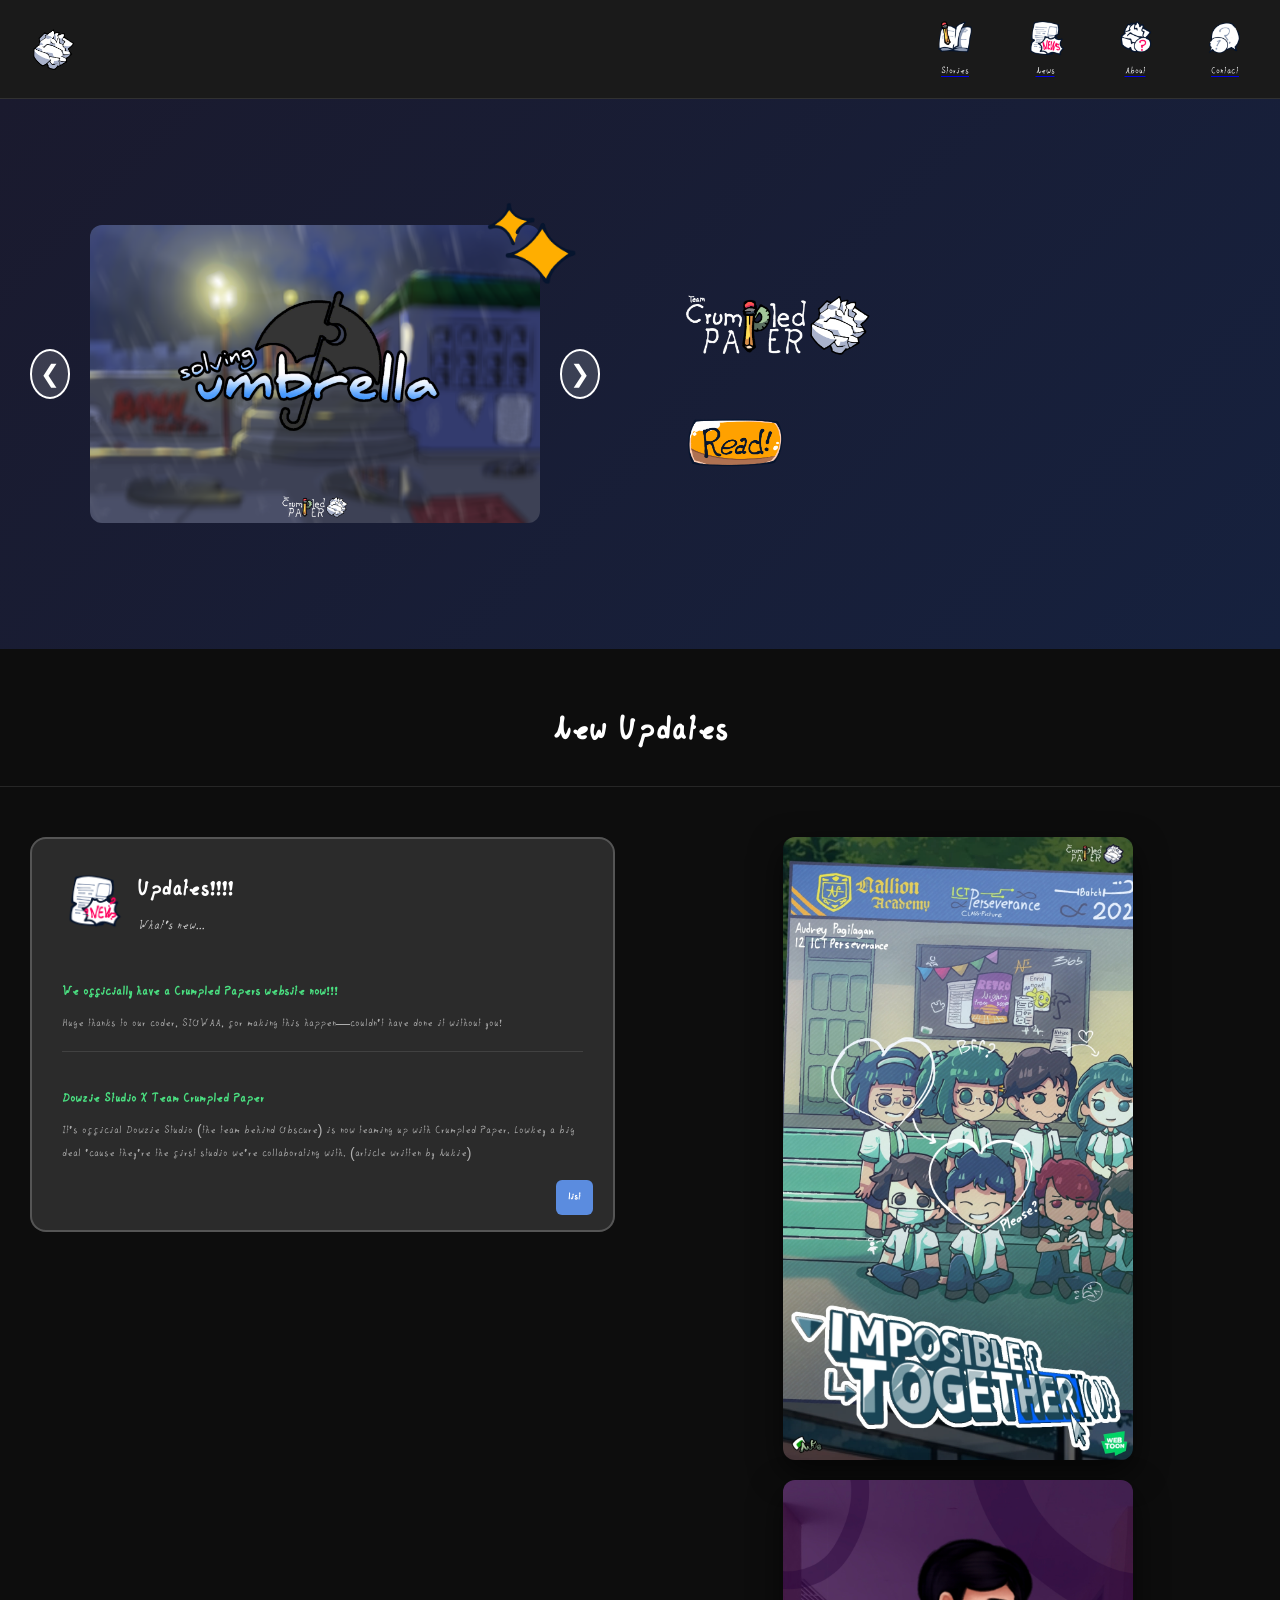
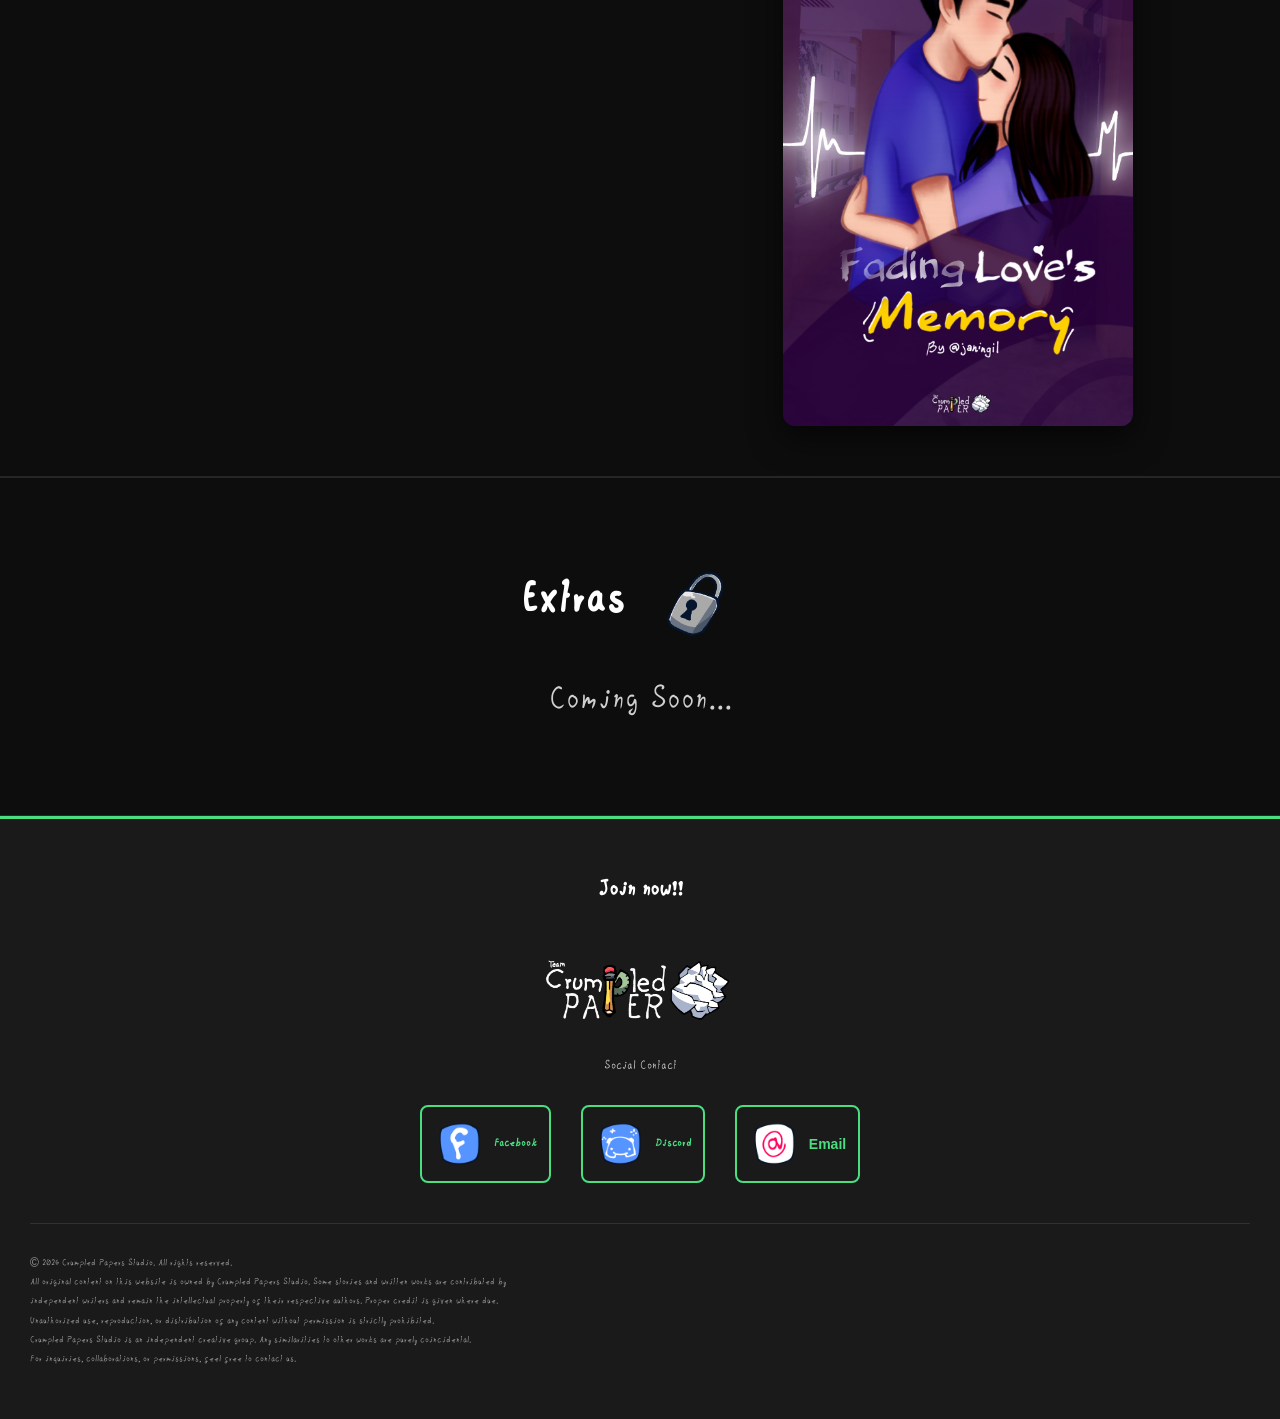
<file: index.html>
<!DOCTYPE html>
<html lang="en">

<head>
    <meta charset="UTF-8">
    <meta name="viewport" content="width=device-width, initial-scale=1.0">
    <title>Team Crumpled Paper</title>
    <link rel="stylesheet" href="style.css">
</head>

<body>
    <!-- Header Navigation -->
    <header class="header">
        <div class="header-container">
           <a href="index.html" class="logo">
                <img src="resources/Cp_Logo.png" alt="Team Crumpled Paper Logo">
            </a> 
            <nav class="navbar">
                <a href="stories.html" class="nav-link">
                    <span class="nav-icon-wrapper">
                        <img src="resources/Icons/Stories.png" alt="Stories">
                        <span class="nav-text">Stories</span>
                    </span>
                </a>
                <a href="news.html" class="nav-link">
                    <span class="nav-icon-wrapper">
                        <img src="resources/Icons/News.png" alt="News">
                        <span class="nav-text">News</span>
                    </span>
                </a>
                <a href="about.html" class="nav-link">
                    <span class="nav-icon-wrapper">
                        <img src="resources/Icons/About us.png" alt="About">
                        <span class="nav-text">About</span>
                    </span>
                </a>
                <a href="contacts.html" class="nav-link">
                    <span class="nav-icon-wrapper">
                        <img src="resources/Icons/Contacts.png" alt="Contact">
                        <span class="nav-text">Contact</span>
                    </span>
                </a>
            </nav>
        </div>
    </header>

    <!-- Hero Section -->
    <section class="hero">
        <div class="hero-content">
            <div class="carousel-section">
                <button class="carousel-btn prev" onclick="changeSlide(-1)">❮</button>
                <div class="carousel-slide">
                    <img src="resources/Icons/Featured.png" alt="Sparkles" class="sparkles">
                    <img src="resources/Featured Stories/Solving Umbrella_Feature.png" alt="Solving Umbrella"
                        class="feature-image" id="carouselImage">
                </div>
                <button class="carousel-btn next" onclick="changeSlide(1)">❯</button>
            </div>
            <div class="hero-right">
                <div class="brand-section">
                    <div class="brand-text">
                        <img src="resources/logo white ver.png" alt="Team Crumpled Paper Logo"
                            style="max-width: 200px; height: auto;">
                    </div>
                </div>
                <a href="stories.html" class="read-btn">
                    <img src="resources/Icons/Read.png" alt="Read" width="110" height="60">
                </a>
            </div>
        </div>
    </section>

    <!-- New Updates Section Title -->
    <section class="new-updates-title">
        <h2>New Updates</h2>
    </section>

    <!-- Updates Section -->
    <section class="updates-section">
        <div class="updates-container">
            <div class="updates-wrapper">
                <!-- Left: Updates Box -->
                <div class="updates-box">
                    <div class="updates-header">
                        <div class="updates-left">
                            <img src="resources/Icons/New.png" alt="List Icon" class="list-icon">
                            <div class="updates-text">
                                <h3 class="updates-title">Updates!!!!</h3>
                                <p class="whatsnew-text">What's new...</p>
                            </div>
                        </div>
                    </div>
                    <div class="news-items">
                        <div class="news-item">
                            <p class="news-item-title">We officially have a Crumpled Papers website now!!!</p>
                            <p class="news-item-text">Huge thanks to our coder, SIOWAA, for making this happen—couldn't
                                have done it without you!</p>
                        </div>
                        <div class="news-item">
                            <p class="news-item-title">Dowzie Studio X Team Crumpled Paper
                            </p>
                            <p class="news-item-text">It's official Dowzie Studio (the team behind Obscure)
                                is now teaming up with Crumpled Paper. Lowkey a big deal 'cause they're the first studio
                                we're collaborating with. (article written by Nukie)</p>
                        </div>
                    </div>
                    <div class="list-label">list</div>
                </div>

                <!-- Right: Book Covers -->
                <div class="covers-section">
                    <div class="book-card">
                        <img src="resources/BookCovers/Impossible together (Webtoon).jpg" alt="Impossibly Together"
                            class="book-cover">
                    </div>
                    <div class="book-card">
                        <img src="resources/BookCovers/Fading Love_s Memory (Wattpad).jpg" alt="Fading Love's Memory"
                            class="book-cover">
                    </div>
                </div>
            </div>
        </div>
    </section>

    <!-- Extras Section -->
    <section class="extras-section">
        <h2 class="extras-title">Extras <img src="resources/Icons/Locked.png" alt="Lock" class="lock-icon"></h2>
        <p class="coming-soon">Coming Soon...</p>
    </section>

    <!-- Footer Section -->
    <footer class="footer">
        <div class="footer-content">
            <h3 class="join-text">Join now!!</h3>
            <img src="resources/logo white ver.png" alt="Team Crumpled Paper Logo"
                style="max-width: 200px; height: auto;">
            <p class="social-label">Social Contact</p>
            <div class="social-buttons">

                <a href="https://www.facebook.com/share/1DS1YvcPr2/" target="_blank" class="social-btn">
                    <img src="resources/Icons/Facebook.png" alt="Facebook" class="social-icon">
                    Facebook
                </a>
                <a href="https://discord.gg/uNQPYZeVzZ" target="_blank" class="social-btn">
                    <img src="resources/Icons/Discord.png" alt="Discord" class="social-icon">
                    Discord
                </a>
                <button class="social-btn" onclick="showEmailPopup()">
                    <img src="resources/Icons/Email.png" alt="Email" class="social-icon">
                    Email
                </button>
            </div>
            <div class="footer-copyright">
                <p>© 2026 Crumpled Papers Studio. All rights reserved.<br>
                    All original content on this website is owned by Crumpled Papers Studio. Some stories and written
                    works are contributed by independent writers and remain the intellectual property of their
                    respective authors. Proper credit is given where due.<br>
                    Unauthorized use, reproduction, or distribution of any content without permission is strictly
                    prohibited.<br>
                    Crumpled Papers Studio is an independent creative group. Any similarities to other works are purely
                    coincidental.<br>
                    For inquiries, collaborations, or permissions, feel free to contact us.</p>
            </div>
        </div>
    </footer>

    <!-- Email Popup Modal -->
    <div id="emailModal" class="email-modal">
        <div class="email-modal-content">
            <span class="email-modal-close" onclick="closeEmailPopup()">&times;</span>
            <h2>Contact Us</h2>
            <p class="email-display">Crumpledpapers63@gmail.com</p>
            <button class="copy-email-btn" onclick="copyEmail()">Copy Email</button>
        </div>
    </div>

    <script src="script.js"></script>
</body>

</html>
</file>
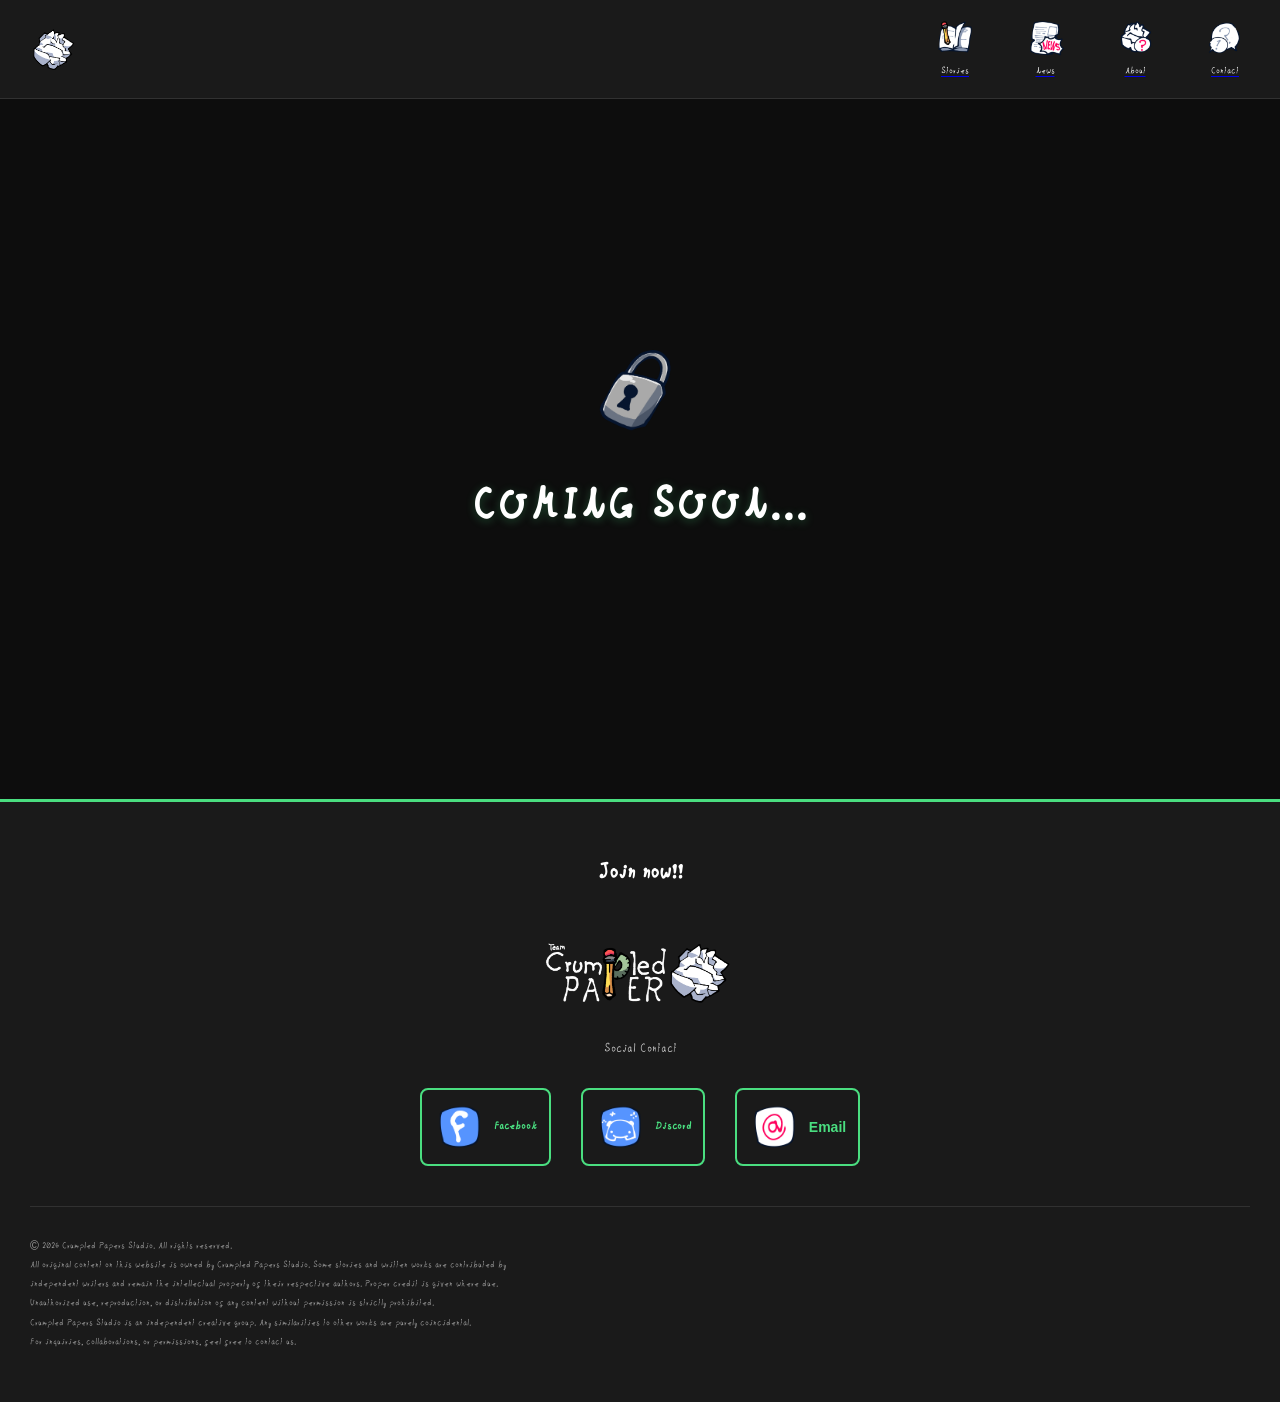
<file: about.html>
<!DOCTYPE html>
<html lang="en">

<head>
    <meta charset="UTF-8">
    <meta name="viewport" content="width=device-width, initial-scale=1.0">
    <title>About - Team Crumpled Paper</title>
    <link rel="stylesheet" href="style.css">
</head>

<body>
    <!-- Header Navigation -->
    <header class="header">
        <div class="header-container">
            <a href="index.html" class="logo">
                <img src="resources/Cp_Logo.png" alt="Team Crumpled Paper Logo">
            </a>
            <nav class="navbar">
                <a href="stories.html" class="nav-link">
                    <span class="nav-icon-wrapper">
                        <img src="resources/Icons/Stories.png" alt="Stories">
                        <span class="nav-text">Stories</span>
                    </span>
                </a>
                <a href="news.html" class="nav-link">
                    <span class="nav-icon-wrapper">
                        <img src="resources/Icons/News.png" alt="News">
                        <span class="nav-text">News</span>
                    </span>
                </a>
                <a href="about.html" class="nav-link">
                    <span class="nav-icon-wrapper">
                        <img src="resources/Icons/About us.png" alt="About">
                        <span class="nav-text">About</span>
                    </span>
                </a>
                <a href="contacts.html" class="nav-link">
                    <span class="nav-icon-wrapper">
                        <img src="resources/Icons/Contacts.png" alt="Contact">
                        <span class="nav-text">Contact</span>
                    </span>
                </a>
            </nav>
        </div>
    </header>

    <!-- About Section -->
    <section class="about-section">
        <div class="about-container">
            <div class="coming-soon-content">
                <img src="resources/Icons/Locked.png" alt="Locked" class="lock-icon-large">
                <h2 class="coming-soon-text">Coming Soon...</h2>
            </div>
        </div>
    </section>

    <!-- Footer Section -->
    <footer class="footer">
        <div class="footer-content">
            <h3 class="join-text">Join now!!</h3>
            <img src="resources/logo white ver.png" alt="Team Crumpled Paper Logo"
                style="max-width: 200px; height: auto;">
            <p class="social-label">Social Contact</p>
            <div class="social-buttons">

                <a href="https://www.facebook.com/share/1DS1YvcPr2/" target="_blank" class="social-btn">
                    <img src="resources/Icons/Facebook.png" alt="Facebook" class="social-icon">
                    Facebook
                </a>
                <a href="https://discord.gg/uNQPYZeVzZ" target="_blank" class="social-btn">
                    <img src="resources/Icons/Discord.png" alt="Discord" class="social-icon">
                    Discord
                </a>
                <button class="social-btn" onclick="showEmailPopup()">
                    <img src="resources/Icons/Email.png" alt="Email" class="social-icon">
                    Email
                </button>
            </div>
            <div class="footer-copyright">
                <p>© 2026 Crumpled Papers Studio. All rights reserved.<br>
                    All original content on this website is owned by Crumpled Papers Studio. Some stories and written
                    works are contributed by independent writers and remain the intellectual property of their
                    respective authors. Proper credit is given where due.<br>
                    Unauthorized use, reproduction, or distribution of any content without permission is strictly
                    prohibited.<br>
                    Crumpled Papers Studio is an independent creative group. Any similarities to other works are purely
                    coincidental.<br>
                    For inquiries, collaborations, or permissions, feel free to contact us.</p>
            </div>
        </div>
    </footer>

    <!-- Email Popup Modal -->
    <div id="emailModal" class="email-modal">
        <div class="email-modal-content">
            <span class="email-modal-close" onclick="closeEmailPopup()">&times;</span>
            <h2>Contact Us</h2>
            <p class="email-display">Crumpledpapers63@gmail.com</p>
            <button class="copy-email-btn" onclick="copyEmail()">Copy Email</button>
        </div>
    </div>

    <script src="script.js"></script>
</body>

</html>
</file>
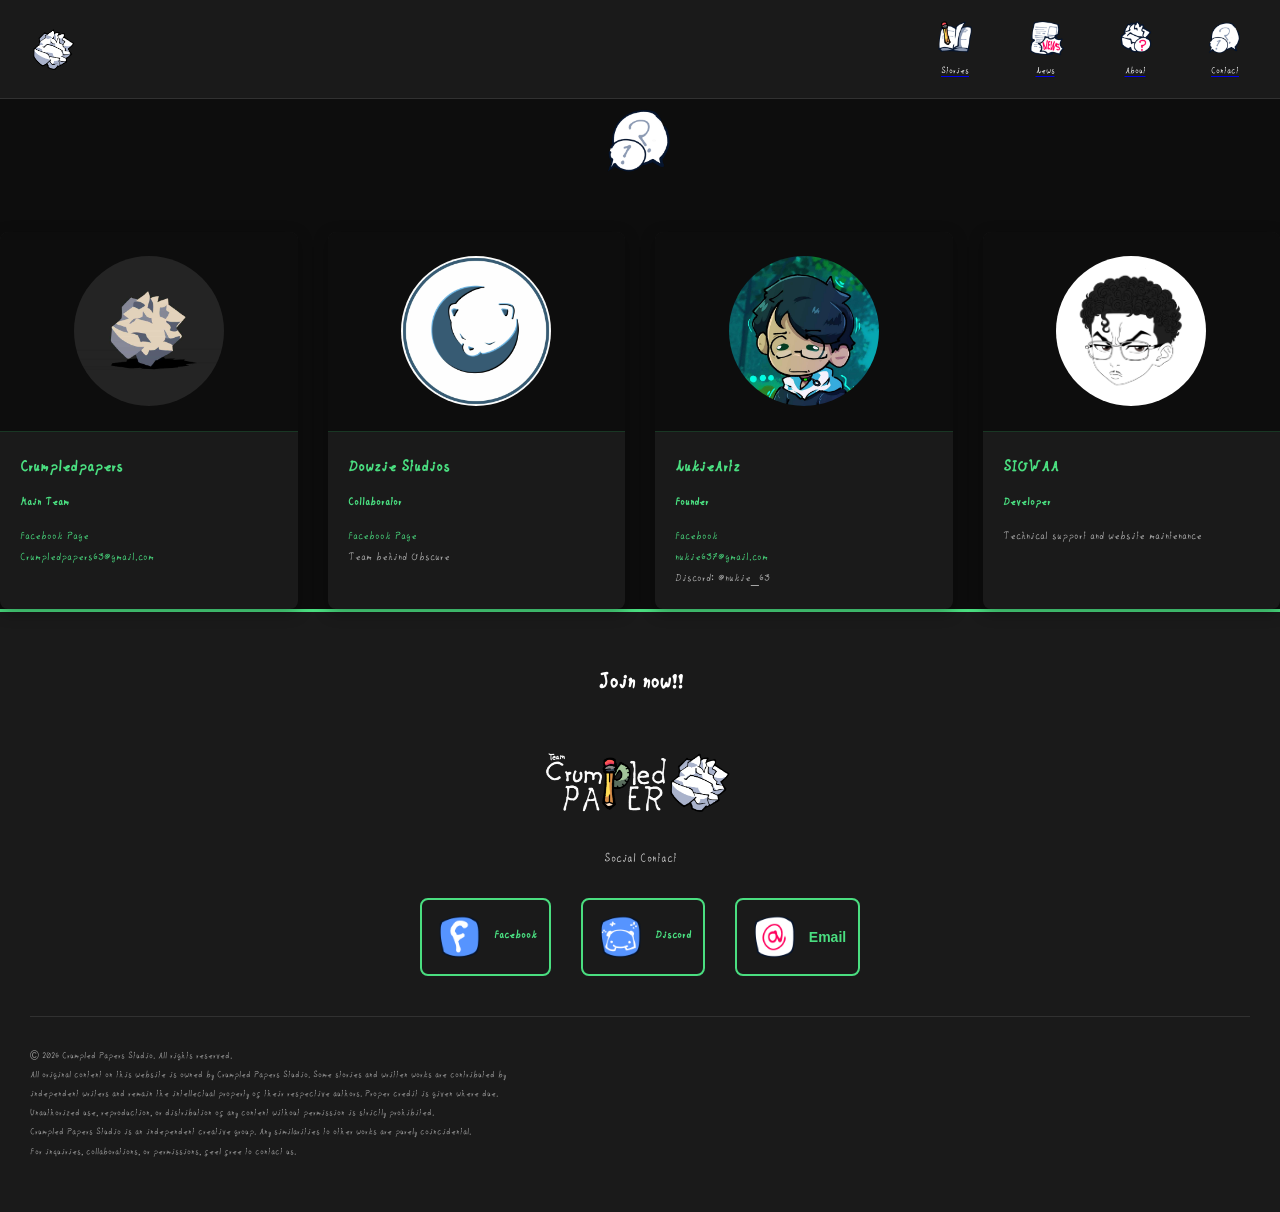
<file: contacts.html>
<!DOCTYPE html>
<html lang="en">

<head>
    <meta charset="UTF-8">
    <meta name="viewport" content="width=device-width, initial-scale=1.0">
    <title>Contact - Team Crumpled Paper</title>
    <link rel="stylesheet" href="style.css">
</head>

<body>
    <!-- Header Navigation -->
    <header class="header">
        <div class="header-container">
            <a href="index.html" class="logo">
                <img src="resources/Cp_Logo.png" alt="Team Crumpled Paper Logo">
            </a>
            <nav class="navbar">
                <a href="stories.html" class="nav-link">
                    <span class="nav-icon-wrapper">
                        <img src="resources/Icons/Stories.png" alt="Stories">
                        <span class="nav-text">Stories</span>
                    </span>
                </a>
                <a href="news.html" class="nav-link">
                    <span class="nav-icon-wrapper">
                        <img src="resources/Icons/News.png" alt="News">
                        <span class="nav-text">News</span>
                    </span>
                </a>
                <a href="about.html" class="nav-link">
                    <span class="nav-icon-wrapper">
                        <img src="resources/Icons/About us.png" alt="About">
                        <span class="nav-text">About</span>
                    </span>
                </a>
                <a href="contacts.html" class="nav-link">
                    <span class="nav-icon-wrapper">
                        <img src="resources/Icons/Contacts.png" alt="Contact">
                        <span class="nav-text">Contact</span>
                    </span>
                </a>
            </nav>
        </div>
    </header>

    <!-- Contact Section -->
    <section class="contact-section">
        <div class="contact-container">
            <h2 class="contact-title" style="text-align: center;">
                <img src="resources/Icons/Contacts.png" alt="Contact" style="max-height: 80px;">
            </h2>

            <div class="contact-content">
                <div class="members-grid">
                    <!-- Member Card 1: Crumpledpapers -->
                    <div class="member-card">
                        <div class="member-image">
                            <img src="resources/NILAMUKOSNAPAPER.jpg" alt="Crumpledpapers"
                                style="width: 150px; height: 150px; border-radius: 50%; object-fit: cover;">
                        </div>
                        <div class="member-content">
                            <h3 class="member-name">Crumpledpapers</h3>
                            <p class="member-role">Main Team</p>
                            <p class="member-bio">
                                <a href="https://www.facebook.com/share/1DS1YvcPr2/" target="_blank"
                                    style="color: #4ade80; text-decoration: none;">Facebook Page</a><br>
                                <a href="mailto:Crumpledpapers63@gmail.com"
                                    style="color: #4ade80; text-decoration: none;">Crumpledpapers63@gmail.com</a>
                            </p>
                        </div>
                    </div>

                    <!-- Member Card 2: Dowzie Studios -->
                    <div class="member-card">
                        <div class="member-image">
                            <img src="resources/DOWZIE.jpg" alt="Dowzie Studios"
                                style="width: 150px; height: 150px; border-radius: 50%; object-fit: cover;">
                        </div>
                        <div class="member-content">
                            <h3 class="member-name">Dowzie Studios</h3>
                            <p class="member-role">Collaborator</p>
                            <p class="member-bio">
                                <a href="https://www.facebook.com/share/1CiHgk9Q85/" target="_blank"
                                    style="color: #4ade80; text-decoration: none;">Facebook Page</a><br>
                                Team behind Obscure
                            </p>
                        </div>
                    </div>

                    <!-- Member Card 3: NukieArtz -->
                    <div class="member-card">
                        <div class="member-image">
                            <img src="resources/NUKIE.jpg" alt="NukieArtz"
                                style="width: 150px; height: 150px; border-radius: 50%; object-fit: cover;">
                        </div>
                        <div class="member-content">
                            <h3 class="member-name">NukieArtz</h3>
                            <p class="member-role">Founder</p>
                            <p class="member-bio">
                                <a href="https://www.facebook.com/share/17Zescachv/" target="_blank"
                                    style="color: #4ade80; text-decoration: none;">Facebook</a><br>
                                <a href="mailto:nukie637@gmail.com"
                                    style="color: #4ade80; text-decoration: none;">nukie637@gmail.com</a><br>
                                Discord: @nukie_63
                            </p>
                        </div>
                    </div>

                    <!-- Member Card 4: SIOWAA -->
                    <div class="member-card">
                        <div class="member-image">
                            <img src="resources/SIOWAA.jpg" alt="Website Support"
                                style="width: 150px; height: 150px; border-radius: 50%; object-fit: cover;">
                        </div>
                        <div class="member-content">
                            <h3 class="member-name">SIOWAA</h3>
                            <p class="member-role">Developer</p>
                            <p class="member-bio">
                                Technical support and website maintenance<br>

                            </p>
                        </div>
                    </div>
                </div>
            </div>
        </div>
    </section>

    <!-- Footer Section -->
    <footer class="footer">
        <div class="footer-content">
            <h3 class="join-text">Join now!!</h3>
            <img src="resources/logo white ver.png" alt="Team Crumpled Paper Logo"
                style="max-width: 200px; height: auto;">
            <p class="social-label">Social Contact</p>
            <div class="social-buttons">

                <a href="https://www.facebook.com/share/1DS1YvcPr2/" target="_blank" class="social-btn">
                    <img src="resources/Icons/Facebook.png" alt="Facebook" class="social-icon">
                    Facebook
                </a>
                <a href="https://discord.gg/uNQPYZeVzZ" target="_blank" class="social-btn">
                    <img src="resources/Icons/Discord.png" alt="Discord" class="social-icon">
                    Discord
                </a>
                <button class="social-btn" onclick="showEmailPopup()">
                    <img src="resources/Icons/Email.png" alt="Email" class="social-icon">
                    Email
                </button>
            </div>
            <div class="footer-copyright">
                <p>© 2026 Crumpled Papers Studio. All rights reserved.<br>
                    All original content on this website is owned by Crumpled Papers Studio. Some stories and written
                    works are contributed by independent writers and remain the intellectual property of their
                    respective authors. Proper credit is given where due.<br>
                    Unauthorized use, reproduction, or distribution of any content without permission is strictly
                    prohibited.<br>
                    Crumpled Papers Studio is an independent creative group. Any similarities to other works are purely
                    coincidental.<br>
                    For inquiries, collaborations, or permissions, feel free to contact us.</p>
            </div>
        </div>
    </footer>

    <!-- Email Popup Modal -->
    <div id="emailModal" class="email-modal">
        <div class="email-modal-content">
            <span class="email-modal-close" onclick="closeEmailPopup()">&times;</span>
            <h2>Contact Us</h2>
            <p class="email-display">Crumpledpapers63@gmail.com</p>
            <button class="copy-email-btn" onclick="copyEmail()">Copy Email</button>
        </div>
    </div>

    <script src="script.js"></script>
</body>

</html>
</file>
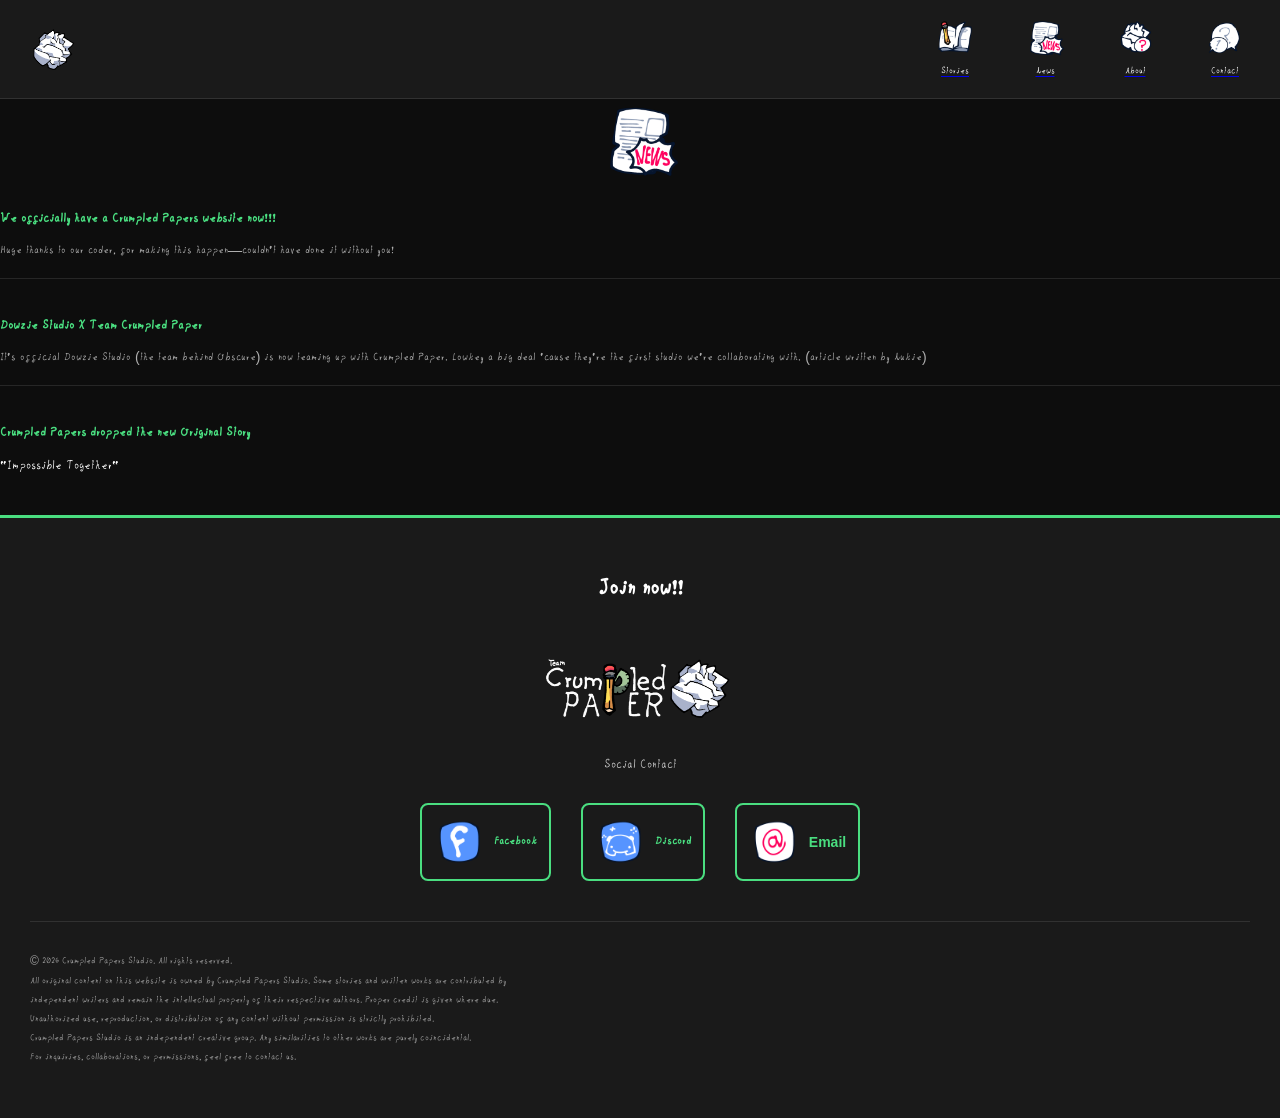
<file: news.html>
<!DOCTYPE html>
<html lang="en">

<head>
    <meta charset="UTF-8">
    <meta name="viewport" content="width=device-width, initial-scale=1.0">
    <title>News - Team Crumpled Paper</title>
    <link rel="stylesheet" href="style.css">
</head>

<body>
    <!-- Header Navigation -->
    <header class="header">
        <div class="header-container">
            <a href="index.html" class="logo">
                <img src="resources/Cp_Logo.png" alt="Team Crumpled Paper Logo">
            </a>
            <nav class="navbar">
                <a href="stories.html" class="nav-link">
                    <span class="nav-icon-wrapper">
                        <img src="resources/Icons/Stories.png" alt="Stories">
                        <span class="nav-text">Stories</span>
                    </span>
                </a>
                <a href="news.html" class="nav-link">
                    <span class="nav-icon-wrapper">
                        <img src="resources/Icons/News.png" alt="News">
                        <span class="nav-text">News</span>
                    </span>
                </a>
                <a href="about.html" class="nav-link">
                    <span class="nav-icon-wrapper">
                        <img src="resources/Icons/About us.png" alt="About">
                        <span class="nav-text">About</span>
                    </span>
                </a>
                <a href="contacts.html" class="nav-link">
                    <span class="nav-icon-wrapper">
                        <img src="resources/Icons/Contacts.png" alt="Contact">
                        <span class="nav-text">Contact</span>
                    </span>
                </a>
            </nav>
        </div>
    </header>

    <!-- News Section -->
    <section class="news-section">
        <div class="news-container">
            <h2 class="news-title" style="text-align: center;">
                <img src="resources/Icons/News.png" alt="News" style="max-height: 80px;">
            </h2>

            <div class="news-items">
                <!-- News Item 1 -->
                <div class="news-item">
                    <h3 class="news-item-title">We officially have a Crumpled Papers website now!!!</h3>
                    <p class="news-item-text">Huge thanks to our coder, for making this happen—couldn't have done it
                        without you!</p>
                </div>

                <!-- News Item 2 -->
                <div class="news-item">
                    <h3 class="news-item-title">Dowzie Studio X Team Crumpled Paper</h3>
                    <p class="news-item-text">It's official Dowzie Studio (the team behind Obscure) is now
                        teaming up with Crumpled Paper. Lowkey a big deal 'cause they're the first studio we're
                        collaborating with. (article written by Nukie)</p>
                </div>

                <!-- News Item 3 -->
                <div class="news-item">
                    <h3 class="news-item-title">Crumpled Papers dropped the new Original Story
                    </h3>"Impossible Together"
                    <p class="news-item-text"></p>
                </div>
            </div>
        </div>
    </section>

    <!-- Footer Section -->
    <footer class="footer">
        <div class="footer-content">
            <h3 class="join-text">Join now!!</h3>
            <img src="resources/logo white ver.png" alt="Team Crumpled Paper Logo"
                style="max-width: 200px; height: auto;">
            <p class="social-label">Social Contact</p>
            <div class="social-buttons">

                <a href="https://www.facebook.com/share/1DS1YvcPr2/" target="_blank" class="social-btn">
                    <img src="resources/Icons/Facebook.png" alt="Facebook" class="social-icon">
                    Facebook
                </a>
                <a href="https://discord.gg/uNQPYZeVzZ" target="_blank" class="social-btn">
                    <img src="resources/Icons/Discord.png" alt="Discord" class="social-icon">
                    Discord
                </a>
                <button class="social-btn" onclick="showEmailPopup()">
                    <img src="resources/Icons/Email.png" alt="Email" class="social-icon">
                    Email
                </button>
            </div>
            <div class="footer-copyright">
                <p>© 2026 Crumpled Papers Studio. All rights reserved.<br>
                    All original content on this website is owned by Crumpled Papers Studio. Some stories and written
                    works are contributed by independent writers and remain the intellectual property of their
                    respective authors. Proper credit is given where due.<br>
                    Unauthorized use, reproduction, or distribution of any content without permission is strictly
                    prohibited.<br>
                    Crumpled Papers Studio is an independent creative group. Any similarities to other works are purely
                    coincidental.<br>
                    For inquiries, collaborations, or permissions, feel free to contact us.</p>
            </div>
        </div>
    </footer>

    <!-- Email Popup Modal -->
    <div id="emailModal" class="email-modal">
        <div class="email-modal-content">
            <span class="email-modal-close" onclick="closeEmailPopup()">&times;</span>
            <h2>Contact Us</h2>
            <p class="email-display">Crumpledpapers63@gmail.com</p>
            <button class="copy-email-btn" onclick="copyEmail()">Copy Email</button>
        </div>
    </div>

    <script src="script.js"></script>
</body>

</html>
</file>
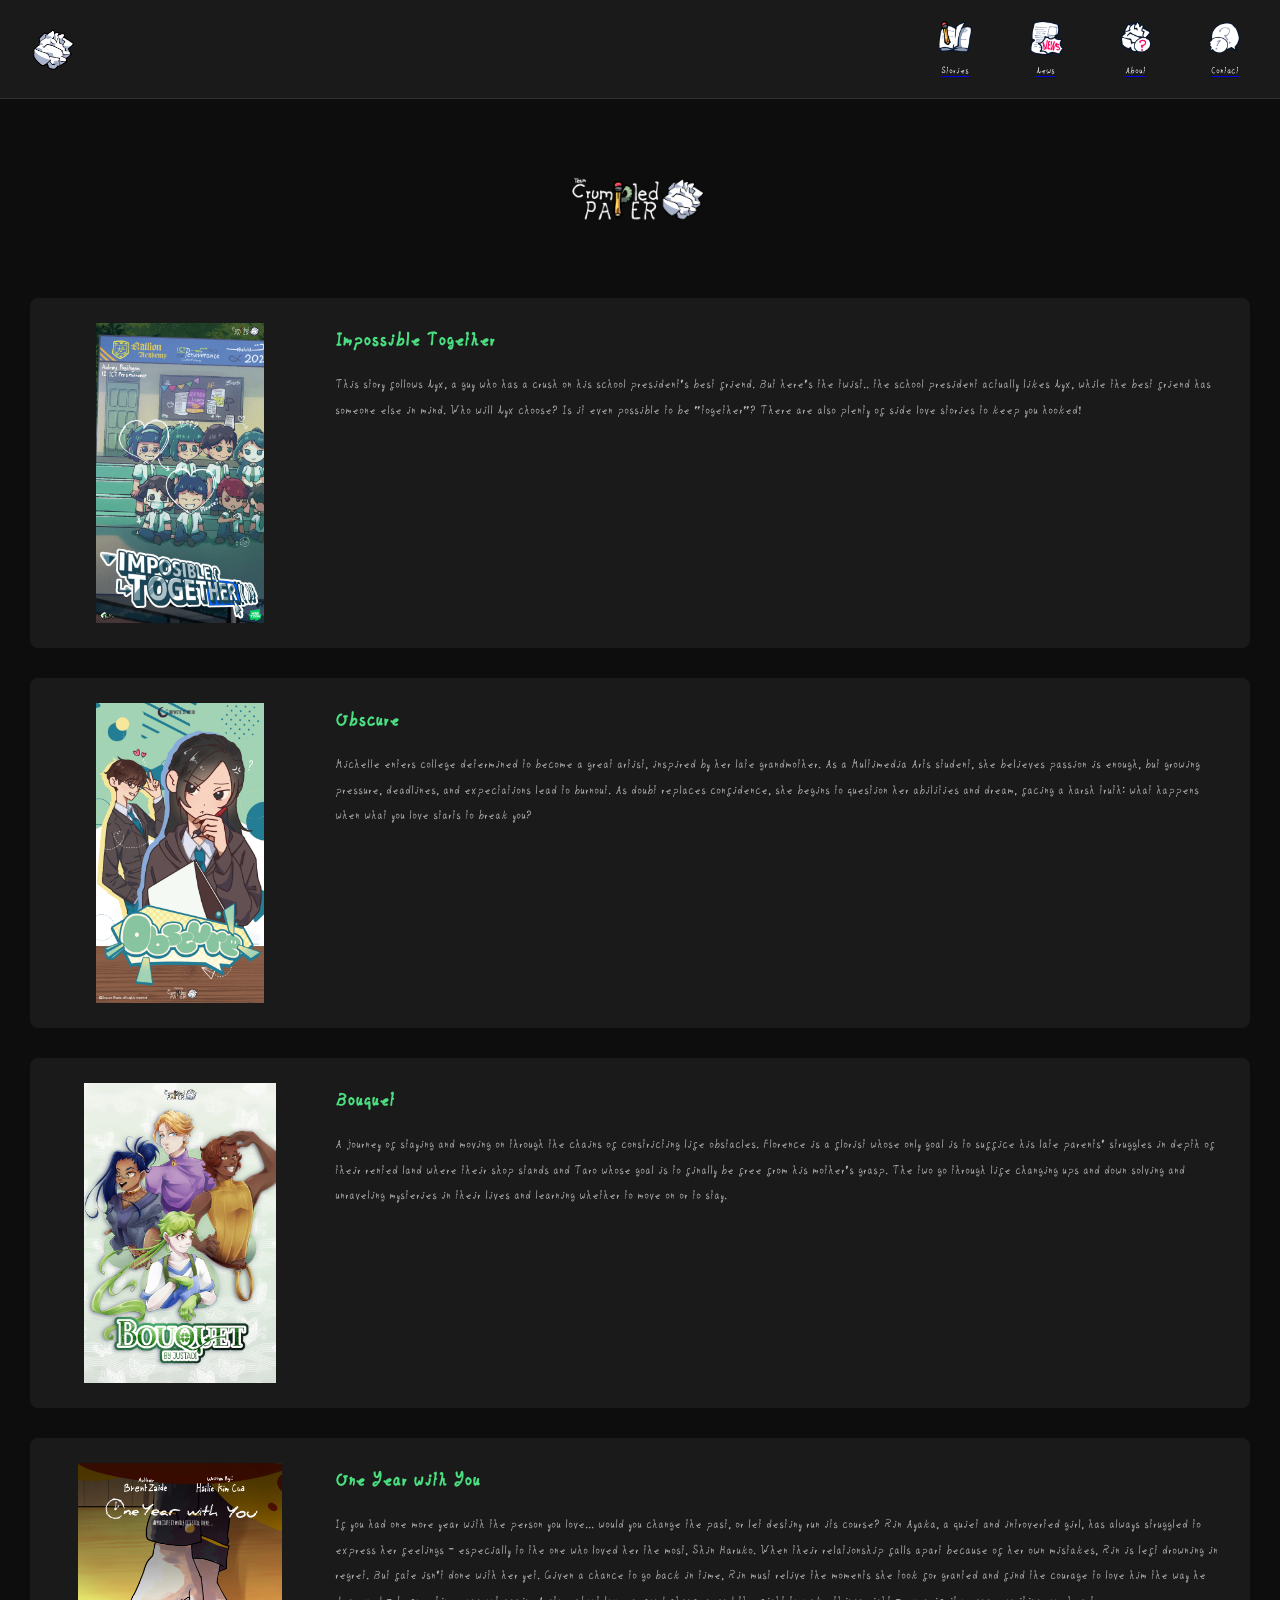
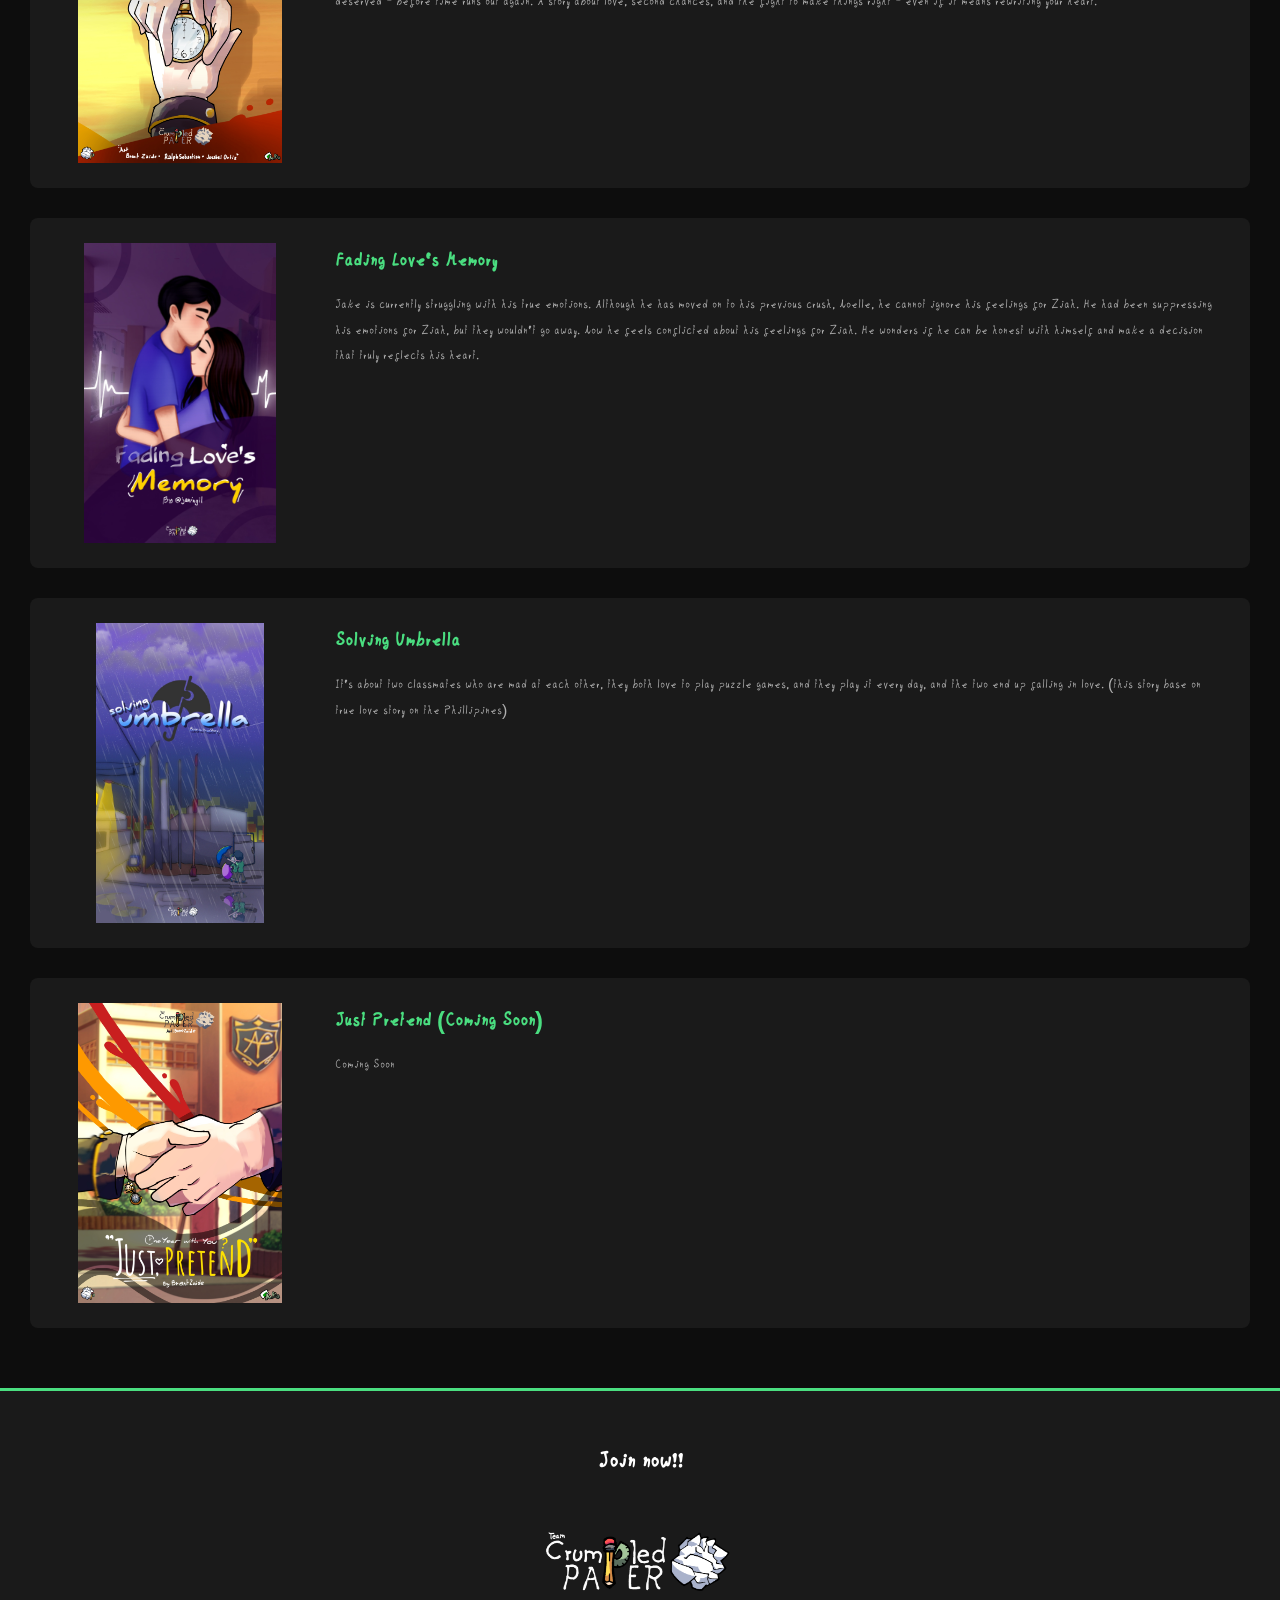
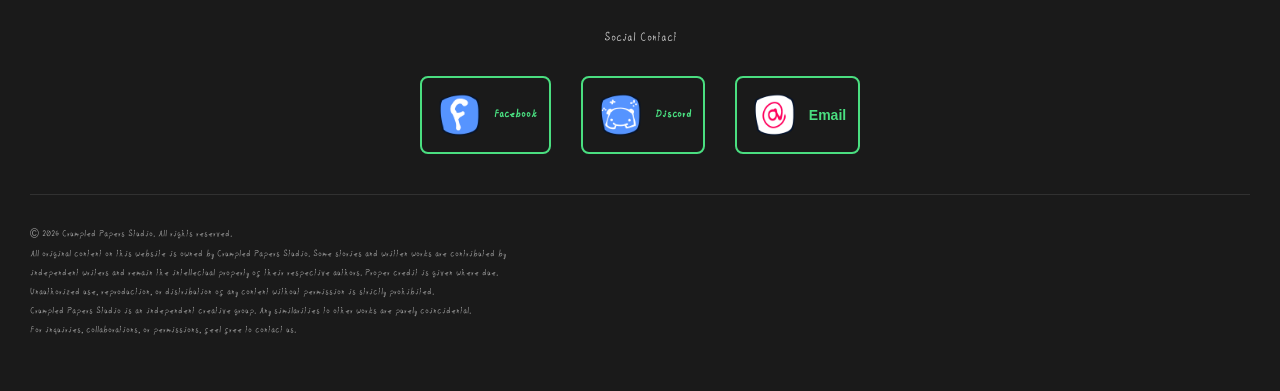
<file: stories.html>
<!DOCTYPE html>
<html lang="en">

<head>
    <meta charset="UTF-8">
    <meta name="viewport" content="width=device-width, initial-scale=1.0">
    <title>Stories - Team Crumpled Paper</title>
    <link rel="stylesheet" href="style.css">
</head>

<body>
    <!-- Header Navigation -->
    <header class="header">
        <div class="header-container">
            <a href="index.html" class="logo">
                <img src="resources/Cp_Logo.png" alt="Team Crumpled Paper Logo">
            </a>
            <nav class="navbar">
                <a href="stories.html" class="nav-link">
                    <span class="nav-icon-wrapper">
                        <img src="resources/Icons/Stories.png" alt="Stories">
                        <span class="nav-text">Stories</span>
                    </span>
                </a>
                <a href="news.html" class="nav-link">
                    <span class="nav-icon-wrapper">
                        <img src="resources/Icons/News.png" alt="News">
                        <span class="nav-text">News</span>
                    </span>
                </a>
                <a href="about.html" class="nav-link">
                    <span class="nav-icon-wrapper">
                        <img src="resources/Icons/About us.png" alt="About">
                        <span class="nav-text">About</span>
                    </span>
                </a>
                <a href="contacts.html" class="nav-link">
                    <span class="nav-icon-wrapper">
                        <img src="resources/Icons/Contacts.png" alt="Contact">
                        <span class="nav-text">Contact</span>
                    </span>
                </a>
            </nav>
        </div>
    </header>

    <!-- Stories Section -->
    <section class="stories-section">
        <div class="stories-container">
            <h2 class="stories-title" style="text-align: center;">
                <img src="resources/logo white ver.png" alt="Crumpled Paper Logo" style="max-height: 80px;">
            </h2>

            <div class="stories-grid">
                <!-- Story Card 1: Impossible Together -->
                <div class="story-card">
                    <div class="story-image">
                        <a href="https://www.webtoons.com/en/canvas/impossible-together-/list?title_no=1131070"
                            target="_blank">
                            <img src="resources/BookCovers/Impossible together (Webtoon).jpg" alt="Impossible Together">
                        </a>
                    </div>
                    <div class="story-content">
                        <h3 class="story-title"><a
                                href="https://www.webtoons.com/en/canvas/impossible-together-/list?title_no=1131070"
                                target="_blank">Impossible Together</a></h3>
                        <p class="story-description">This story follows Nyx, a guy who has a crush on his school
                            president's best friend. But here's the twist.. the school president actually likes Nyx,
                            while the best friend has someone else in mind. Who will Nyx choose? Is it even possible to
                            be "together"? There are also plenty of side love stories to keep you hooked!</p>
                    </div>
                </div>

                <!-- Story Card 2: Obscure -->
                <div class="story-card">
                    <div class="story-image">
                        <a href="https://m.webtoons.com/en/canvas/obscure/list?title_no=1134843" target="_blank">
                            <img src="resources/BookCovers/Obscure (Webtoon).jpg" alt="Obscure">
                        </a>
                    </div>
                    <div class="story-content">
                        <h3 class="story-title"><a href="https://m.webtoons.com/en/canvas/obscure/list?title_no=1134843"
                                target="_blank">Obscure</a></h3>
                        <p class="story-description">Michelle enters college determined to become a great artist,
                            inspired by her late grandmother. As a Multimedia Arts student, she believes passion is
                            enough, but growing pressure, deadlines, and expectations lead to burnout. As doubt replaces
                            confidence, she begins to question her abilities and dream, facing a harsh truth: what
                            happens when what you love starts to break you?</p>
                    </div>
                </div>

                <!-- Story Card 3: Bouquet -->
                <div class="story-card">
                    <div class="story-image">
                        <a href="https://www.wattpad.com/story/408632160?utm_source=android&utm_medium=link&utm_content=share_writing&wp_page=create&wp_uname=JustAoiSuzuki"
                            target="_blank">
                            <img src="resources/BookCovers/Bouquet (Wattpad).jpg" alt="Bouquet">
                        </a>
                    </div>
                    <div class="story-content">
                        <h3 class="story-title"><a
                                href="https://www.wattpad.com/story/408632160?utm_source=android&utm_medium=link&utm_content=share_writing&wp_page=create&wp_uname=JustAoiSuzuki"
                                target="_blank">Bouquet</a></h3>
                        <p class="story-description">A journey of staying and moving on through the chains of
                            constricting life obstacles. Florence is a florist whose only goal is to suffice his late
                            parents' struggles in depth of their rented land where their shop stands and Taro whose goal
                            is to finally be free from his mother's grasp. The two go through life changing ups and down
                            solving and unraveling mysteries in their lives and learning whether to move on or to stay.
                        </p>
                    </div>
                </div>

                <!-- Story Card 4: One Year with You -->
                <div class="story-card">
                    <div class="story-image">
                        <a href="https://www.wattpad.com/story/391495573-one-year-with-you" target="_blank">
                            <img src="resources/BookCovers/One year with you (Wattpad).jpg" alt="One Year with You">
                        </a>
                    </div>
                    <div class="story-content">
                        <h3 class="story-title"><a href="https://www.wattpad.com/story/391495573-one-year-with-you"
                                target="_blank">One Year with You</a></h3>
                        <p class="story-description">If you had one more year with the person you love... would you
                            change the past, or let destiny run its course? Rin Ayaka, a quiet and introverted girl, has
                            always struggled to express her feelings - especially to the one who loved her the most,
                            Shin Haruko. When their relationship falls apart because of her own mistakes, Rin is left
                            drowning in regret. But fate isn't done with her yet. Given a chance to go back in time, Rin
                            must relive the moments she took for granted and find the courage to love him the way he
                            deserved - before time runs out again. A story about love, second chances, and the fight to
                            make things right - even if it means rewriting your heart.</p>
                    </div>
                </div>

                <!-- Story Card 5: Fading Love's Memory -->
                <div class="story-card">
                    <div class="story-image">
                        <a href="https://www.wattpad.com/story/399257944-fading-love%27s-memory" target="_blank">
                            <img src="resources/BookCovers/Fading Love_s Memory (Wattpad).jpg"
                                alt="Fading Love's Memory">
                        </a>
                    </div>
                    <div class="story-content">
                        <h3 class="story-title"><a href="https://www.wattpad.com/story/399257944-fading-love%27s-memory"
                                target="_blank">Fading Love's Memory</a></h3>
                        <p class="story-description">Jake is currently struggling with his true emotions. Although he
                            has moved on to his previous crush, Noelle, he cannot ignore his feelings for Ziah. He had
                            been suppressing his emotions for Ziah, but they wouldn't go away. Now he feels conflicted
                            about his feelings for Ziah. He wonders if he can be honest with himself and make a decision
                            that truly reflects his heart.</p>
                    </div>
                </div>

                <!-- Story Card 6: Solving Umbrella -->
                <div class="story-card">
                    <div class="story-image">
                        <a href="https://www.webtoons.com/en/canvas/solving-umbrella-/list?title_no=890913"
                            target="_blank">
                            <img src="resources/BookCovers/Solving Umbrella (Webtoon).jpg" alt="Solving Umbrella">
                        </a>
                    </div>
                    <div class="story-content">
                        <h3 class="story-title"><a
                                href="https://www.webtoons.com/en/canvas/solving-umbrella-/list?title_no=890913"
                                target="_blank">Solving Umbrella</a></h3>
                        <p class="story-description">It's about two classmates who are mad at each other, they both love
                            to play puzzle games, and they play it every day, and the two end up falling in love. (this
                            story base on true love story on the Phillipines)</p>
                    </div>
                </div>

                <!-- Story Card 7: Just Pretend (Coming Soon) -->
                <div class="story-card">
                    <div class="story-image">
                        <img src="resources/BookCovers/OYWY Just Pretend (Coming Soon).jpg" alt="Just Pretend">
                    </div>
                    <div class="story-content">
                        <h3 class="story-title">Just Pretend (Coming Soon)</h3>
                        <p class="story-description">Coming Soon</p>
                    </div>
                </div>
            </div>
        </div>
    </section>

    <!-- Footer Section -->
    <footer class="footer">
        <div class="footer-content">
            <h3 class="join-text">Join now!!</h3>
            <img src="resources/logo white ver.png" alt="Team Crumpled Paper Logo"
                style="max-width: 200px; height: auto;">
            <p class="social-label">Social Contact</p>
            <div class="social-buttons">

                <a href="https://www.facebook.com/share/1DS1YvcPr2/" target="_blank" class="social-btn">
                    <img src="resources/Icons/Facebook.png" alt="Facebook" class="social-icon">
                    Facebook
                </a>
                <a href="https://discord.gg/uNQPYZeVzZ" target="_blank" class="social-btn">
                    <img src="resources/Icons/Discord.png" alt="Discord" class="social-icon">
                    Discord
                </a>
                <button class="social-btn" onclick="showEmailPopup()">
                    <img src="resources/Icons/Email.png" alt="Email" class="social-icon">
                    Email
                </button>
            </div>
            <div class="footer-copyright">
                <p>© 2026 Crumpled Papers Studio. All rights reserved.<br>
                    All original content on this website is owned by Crumpled Papers Studio. Some stories and written
                    works are contributed by independent writers and remain the intellectual property of their
                    respective authors. Proper credit is given where due.<br>
                    Unauthorized use, reproduction, or distribution of any content without permission is strictly
                    prohibited.<br>
                    Crumpled Papers Studio is an independent creative group. Any similarities to other works are purely
                    coincidental.<br>
                    For inquiries, collaborations, or permissions, feel free to contact us.</p>
            </div>
        </div>
    </footer>

    <!-- Email Popup Modal -->
    <div id="emailModal" class="email-modal">
        <div class="email-modal-content">
            <span class="email-modal-close" onclick="closeEmailPopup()">&times;</span>
            <h2>Contact Us</h2>
            <p class="email-display">Crumpledpapers63@gmail.com</p>
            <button class="copy-email-btn" onclick="copyEmail()">Copy Email</button>
        </div>
    </div>

    <script src="script.js"></script>
</body>

</html>
</file>
<file: style.css>
/* ==================== Font Face ==================== */
@font-face {
    font-family: 'Nukliedepedia';
    src: url('resources/Utilities Res/Nukliedepedia-Regular.otf') format('opentype'),
        url('resources/Utilities Res/Nukliedepedia-Regular.ttf.otf') format('opentype');
    font-weight: normal;
    font-style: normal;
}

/* ==================== Global Styles ==================== */
* {
    margin: 0;
    padding: 0;
    box-sizing: border-box;
}

body {
    font-family: 'Nukliedepedia', 'Segoe UI', Tahoma, Geneva, Verdana, sans-serif;
    background-color: #0d0d0d;
    color: #ffffff;
    line-height: 1.6;
}

/* ==================== Header ==================== */
.header {
    background-color: #1a1a1a;
    border-bottom: 1px solid rgba(255, 255, 255, 0.1);
    padding: 12px 0;
    position: sticky;
    top: 0;
    z-index: 100;
}

.header-container {
    max-width: 1400px;
    margin: 0 auto;
    padding: 0 30px;
    display: flex;
    justify-content: flex-start;
    align-items: center;
}

.logo {
    display: flex;
    align-items: center;
    margin-right: auto;
}

.logo img {
    height: 50px;
    width: auto;
}

.navbar {
    display: flex;
    gap: 40px;
}

.nav-link {
    background: none;
    border: none;
    cursor: pointer;
    transition: transform 0.3s ease, opacity 0.3s ease;
    display: flex;
    flex-direction: column;
    align-items: center;
    justify-content: center;
    padding: 5px;
}

.nav-icon-wrapper {
    display: flex;
    flex-direction: column;
    align-items: center;
    gap: 5px;
}

.nav-link img {
    height: 40px;
    width: auto;
}

.nav-text {
    font-size: 12px;
    color: #ffffff;
    text-align: center;
    font-family: 'Nukliedepedia', 'Segoe UI', Tahoma, Geneva, Verdana, sans-serif;
    transition: color 0.3s ease;
}

.nav-link:hover {
    transform: scale(1.1);
    opacity: 0.8;
}

.nav-link:hover .nav-text {
    color: #4ade80;
}

/* ==================== Hero Section ==================== */
.hero {
    background: linear-gradient(135deg, #1a1a2e 0%, #16213e 100%);
    padding: 60px 30px;
    min-height: 550px;
    display: flex;
    align-items: center;
}

.hero-content {
    max-width: 1400px;
    margin: 0 auto;
    width: 100%;
    display: grid;
    grid-template-columns: 1fr 1fr;
    gap: 80px;
    align-items: center;
}

/* Carousel Section */
.carousel-section {
    position: relative;
    display: flex;
    align-items: center;
    justify-content: center;
    gap: 20px;
}

.carousel-slide {
    position: relative;
    width: 100%;
    max-width: 520px;
}

.sparkles {
    position: absolute;
    top: -30px;
    right: -40px;
    width: 100px;
    height: auto;
    z-index: 10;
    animation: sparkle 2s ease-in-out infinite;
}

@keyframes sparkle {

    0%,
    100% {
        transform: scale(1) rotate(0deg);
    }

    50% {
        transform: scale(1.1) rotate(15deg);
    }
}

.feature-image {
    width: 100%;
    height: auto;
    border-radius: 12px;
    display: block;
}

.slide-text {
    position: absolute;
    bottom: 25px;
    left: 25px;
    font-family: 'Nukliedepedia', 'Arial Black', sans-serif;
    font-size: 36px;
    font-weight: bold;
    color: #ffffff;
    text-transform: lowercase;
    text-shadow: 2px 2px 8px rgba(0, 0, 0, 0.8);
    line-height: 1.1;
}

.slide-text span {
    color: #4ade80;
}

.carousel-btn {
    background: rgba(255, 255, 255, 0.15);
    border: 2px solid #ffffff;
    color: #ffffff;
    width: 50px;
    height: 50px;
    border-radius: 50%;
    font-size: 24px;
    cursor: pointer;
    transition: all 0.3s ease;
    display: flex;
    align-items: center;
    justify-content: center;
}

.carousel-btn:hover {
    background: #4ade80;
    border-color: #4ade80;
    color: #0d0d0d;
}

/* Hero Right */
.hero-right {
    display: flex;
    flex-direction: column;
    gap: 30px;
    align-items: flex-start;
}

.brand-section {
    display: flex;
    align-items: flex-start;
    gap: 20px;
}

.brand-text {
    display: flex;
    flex-direction: column;
}

.team-label {
    font-size: 14px;
    color: #e0e0e0;
    text-align: left;
}

.brand-title {
    font-family: 'Nukliedepedia', 'Arial Black', sans-serif;
    font-size: 52px;
    font-weight: 900;
    line-height: 1;
    color: #ffffff;
    text-transform: capitalize;
}

.btn-read {
    background: linear-gradient(180deg, #FFA500 0%, #FF9500 100%);
    border: 4px solid #001a4d;
    color: #001a4d;
    padding: 20px 50px;
    font-size: 28px;
    font-weight: 900;
    border-radius: 24px;
    cursor: pointer;
    transition: all 0.3s ease;
    text-transform: uppercase;
    font-family: 'Nukliedepedia', 'Arial Black', sans-serif;
    box-shadow: 0 8px 0 rgba(0, 0, 0, 0.2), inset -2px -2px 4px rgba(0, 0, 0, 0.1);
    position: relative;
    overflow: hidden;
}

.btn-read::before {
    content: '';
    position: absolute;
    bottom: 0;
    left: 0;
    right: 0;
    height: 40%;
    background: rgba(139, 90, 43, 0.3);
    border-radius: 0 0 20px 20px;
    z-index: 0;
    pointer-events: none;
}

.btn-read:hover {
    background: linear-gradient(180deg, #FFB520 0%, #FFA500 100%);
    transform: translateY(-3px);
    box-shadow: 0 12px 0 rgba(0, 0, 0, 0.2), inset -2px -2px 4px rgba(0, 0, 0, 0.1);
}

.btn-read:active {
    transform: translateY(2px);
    box-shadow: 0 4px 0 rgba(0, 0, 0, 0.2), inset -2px -2px 4px rgba(0, 0, 0, 0.1);
}

/* ==================== New Updates Title ==================== */
.new-updates-title {
    text-align: center;
    padding: 50px 30px 20px;
    max-width: 1400px;
    margin: 0 auto;
}

.new-updates-title h2 {
    font-family: 'Nukliedepedia', 'Arial Black', sans-serif;
    font-size: 42px;
    font-weight: bold;
    color: #ffffff;
}

/* ==================== Updates Section ==================== */
.updates-section {
    padding: 50px 30px;
    max-width: 1400px;
    margin: 0 auto;
    border-top: 1px solid rgba(255, 255, 255, 0.1);
    border-bottom: 1px solid rgba(255, 255, 255, 0.1);
}

.updates-container {
    display: flex;
    gap: 0;
    align-items: center;
    justify-content: center;
}

.updates-wrapper {
    display: grid;
    grid-template-columns: 1fr 1fr;
    gap: 50px;
    align-items: flex-start;
    flex: 1;
}

/* Updates Box */
.updates-box {
    background: rgba(100, 100, 100, 0.35);
    border: 2px solid rgba(255, 255, 255, 0.2);
    border-radius: 16px;
    padding: 30px;
    min-height: 350px;
    position: relative;
}

.updates-header {
    display: flex;
    justify-content: flex-start;
    align-items: flex-start;
    margin-bottom: 25px;
}

.updates-left {
    display: flex;
    gap: 15px;
    align-items: flex-start;
}

.list-icon {
    width: 60px;
    height: 60px;

}

.updates-text {
    display: flex;
    flex-direction: column;
}

.updates-title {
    font-family: 'Nukliedepedia', 'Arial Black', sans-serif;
    font-size: 28px;
    font-weight: bold;
    color: #ffffff;
    margin: 0;
}

.whatsnew-text {
    font-size: 16px;
    color: #d0d0d0;
    margin: 0;
    font-style: italic;
}

.new-badge {
    position: absolute;
    top: -35px;
    right: 590px;
    width: 100px;
    height: auto;
    z-index: 10;
}

.news-items {
    display: flex;
    flex-direction: column;
    gap: 20px;
    margin-bottom: 20px;
}

.news-item {
    padding: 15px 0;
    border-bottom: 1px solid rgba(255, 255, 255, 0.1);
}

.news-item:last-child {
    border-bottom: none;
}

.news-item-title {
    font-size: 16px;
    font-weight: bold;
    color: #4ade80;
    margin-bottom: 8px;
    font-family: 'Nukliedepedia', 'Arial Black', sans-serif;
}

.news-item-text {
    font-size: 14px;
    color: #b0b0b0;
    line-height: 1.6;
    margin: 0;
}

@keyframes pulse {

    0%,
    100% {
        opacity: 0.4;
    }

    50% {
        opacity: 0.8;
    }
}

.list-label {
    position: absolute;
    bottom: 15px;
    right: 20px;
    background: #5b8cdf;
    color: #ffffff;
    padding: 8px 12px;
    border-radius: 6px;
    font-weight: bold;
    font-size: 12px;
    font-family: 'Nukliedepedia', 'Arial Black', sans-serif;
}

/* Scroll Arrows */
.scroll-arrows {
    display: flex;
    flex-direction: column;
    justify-content: space-between;
    align-items: center;
    height: 350px;
    color: #ffffff;
    font-size: 28px;
    flex-shrink: 0;
}

.left-arrows,
.right-arrows {
    opacity: 0.6;
}

.arrow {
    cursor: pointer;
    transition: color 0.3s ease, opacity 0.3s ease;
    user-select: none;
}

.arrow:hover {
    color: #4ade80;
    opacity: 1;
}

/* Covers Section */
.covers-section {
    display: flex;
    flex-direction: column;
    gap: 20px;
    align-items: center;
}

.book-card {
    width: 100%;
    max-width: 350px;
    perspective: 1000px;
}

.book-cover {
    width: 100%;
    height: auto;
    border-radius: 12px;
    box-shadow: 0 12px 32px rgba(0, 0, 0, 0.6);
    transition: transform 0.3s ease, box-shadow 0.3s ease;
    display: block;
}

.book-cover:hover {
    transform: translateY(-8px);
}

/* ==================== Extras Section ==================== */
.extras-section {
    padding: 80px 30px;
    text-align: center;
    background-color: #0d0d0d;
    border-top: 1px solid rgba(255, 255, 255, 0.1);
    border-bottom: 1px solid rgba(255, 255, 255, 0.1);
}

.extras-title {
    font-family: 'Nukliedepedia', 'Arial Black', sans-serif;
    font-size: 56px;
    font-weight: bold;
    color: #ffffff;
    margin-bottom: 20px;
    display: flex;
    align-items: center;
    justify-content: center;
    gap: 15px;
}

.lock-icon {
    width: 120px;
    height: auto;
}

.coming-soon {
    font-family: 'Nukliedepedia', 'Arial Black', sans-serif;
    font-size: 42px;
    color: #d0d0d0;
}

/* ==================== About Section ==================== */
.about-section {
    background-color: #0d0d0d;
    min-height: calc(100vh - 200px);
    padding: 60px 30px;
    display: flex;
    align-items: center;
    justify-content: center;
}

.about-container {
    max-width: 1400px;
    margin: 0 auto;
    width: 100%;
    display: flex;
    align-items: center;
    justify-content: center;
}

.coming-soon-content {
    display: flex;
    flex-direction: column;
    align-items: center;
    justify-content: center;
    gap: 30px;
    text-align: center;
}

.lock-icon-large {
    width: 150px;
    height: auto;
    animation: pulse-lock 2s ease-in-out infinite;
}

@keyframes pulse-lock {

    0%,
    100% {
        opacity: 1;
        transform: scale(1);
    }

    50% {
        opacity: 0.7;
        transform: scale(1.05);
    }
}

.coming-soon-text {
    font-family: 'Nukliedepedia', 'Arial Black', sans-serif;
    font-size: 56px;
    font-weight: bold;
    color: #ffffff;
    margin: 0;
    text-transform: uppercase;
    letter-spacing: 2px;
    text-shadow: 0 2px 10px rgba(74, 222, 128, 0.3);
}

/* ==================== Footer ==================== */
.footer {
    background-color: #1a1a1a;
    border-top: 3px solid #4ade80;
    padding: 50px 30px;
    text-align: center;
}

.footer-content {
    max-width: 1400px;
    margin: 0 auto;
}

.join-text {
    font-family: 'Nukliedepedia', 'Arial Black', sans-serif;
    font-size: 28px;
    font-weight: bold;
    margin-bottom: 20px;
    color: #ffffff;
}

.decorative-lines {
    position: relative;
    height: 60px;
    margin-bottom: 15px;
    display: flex;
    align-items: center;
    justify-content: center;
}

.line-1,
.line-2,
.line-3 {
    position: absolute;
    height: 2px;
    background: rgba(255, 255, 255, 0.3);
    width: 200px;
}

.line-1 {
    transform: rotate(15deg);
    top: 10px;
}

.line-2 {
    width: 220px;
}

.line-3 {
    transform: rotate(-20deg);
    bottom: 10px;
}

.social-label {
    font-size: 16px;
    color: #d0d0d0;
    margin-bottom: 25px;
}

.social-buttons {
    display: flex;
    justify-content: center;
    gap: 30px;
    flex-wrap: wrap;
}

.social-btn {
    border: 2px solid #4ade80;
    background: transparent;
    color: #4ade80;
    padding: 12px;
    border-radius: 8px;
    text-decoration: none;
    font-weight: bold;
    font-size: 14px;
    transition: all 0.3s ease;
    cursor: pointer;
    display: flex;
    align-items: center;
    justify-content: center;
    gap: 0;
}

.social-btn:hover {
    background: #4ade80;
    color: #0d0d0d;
    transform: translateY(-3px);
}

.social-icon {
    width: 50px;
    height: 50px;
    object-fit: contain;
    margin-right: 10px;
}

.social-btn:hover .social-icon {
    filter: brightness(0.8);
}

.footer-copyright {
    text-align: left;
    margin-top: 40px;
    padding-top: 30px;
    border-top: 1px solid rgba(255, 255, 255, 0.1);
}

.footer-copyright p {
    font-size: 12px;
    color: #a0a0a0;
    line-height: 1.6;
    max-width: 500px;
}

/* ==================== Stories Section ==================== */
.stories-section {
    padding: 60px 30px;
    background-color: #0d0d0d;
    min-height: calc(100vh - 200px);
}

.stories-container {
    max-width: 1400px;
    margin: 0 auto;
}

.stories-title {
    font-family: 'Nukliedepedia', 'Arial Black', sans-serif;
    font-size: 36px;
    font-weight: bold;
    margin-bottom: 40px;
    color: #ffffff;
    text-align: center;
}

.stories-grid {
    display: grid;
    grid-template-columns: 1fr;
    gap: 30px;
}

.story-card {
    display: grid;
    grid-template-columns: 250px 1fr;
    gap: 30px;
    align-items: flex-start;
    background-color: #1a1a1a;
    padding: 25px;
    border-radius: 8px;
    transition: all 0.3s ease;
}

.story-card:hover {
    transform: translateY(-5px);
    background-color: #222222;
    box-shadow: 0 10px 30px rgba(74, 222, 128, 0.1);
}

.story-image {
    overflow: hidden;
    border-radius: 6px;
    display: flex;
    align-items: center;
    justify-content: center;
}

.story-image a {
    display: flex;
    align-items: center;
    justify-content: center;
    width: 100%;
    text-decoration: none;
}

.story-image img {
    width: 100%;
    height: 300px;
    object-fit: contain;
    border-radius: 6px;
    transition: transform 0.3s ease;
    cursor: pointer;
}

.story-card:hover .story-image img {
    transform: scale(1.05);
}

.story-content {
    display: flex;
    flex-direction: column;
    justify-content: flex-start;
}

.story-title {
    font-family: 'Nukliedepedia', 'Arial Black', sans-serif;
    font-size: 24px;
    font-weight: bold;
    margin-bottom: 12px;
    color: #4ade80;
}

.story-title a {
    color: #4ade80;
    text-decoration: none;
    transition: all 0.3s ease;
}

.story-title a:hover {
    color: #ffffff;
    text-shadow: 0 0 10px rgba(74, 222, 128, 0.5);
}

.story-description {
    font-size: 16px;
    color: #b0b0b0;
    margin-bottom: 20px;
    line-height: 1.6;
}

.story-lines {
    display: flex;
    flex-direction: column;
    gap: 8px;
}

.story-line {
    height: 8px;
    background: rgba(255, 255, 255, 0.2);
    border-radius: 4px;
    width: 100%;
}

.story-line.short {
    width: 60%;
}

/* ==================== Member Cards ==================== */
.members-grid {
    display: grid;
    grid-template-columns: repeat(auto-fit, minmax(250px, 1fr));
    gap: 30px;
    margin-top: 40px;
}

.member-card {
    display: flex;
    flex-direction: column;
    background-color: #1a1a1a;
    border-radius: 8px;
    overflow: hidden;
    transition: all 0.3s ease;
    box-shadow: 0 4px 15px rgba(0, 0, 0, 0.3);
}

.member-card:hover {
    transform: translateY(-8px);
    background-color: #222222;
    box-shadow: 0 10px 30px rgba(74, 222, 128, 0.1);
}

.member-image {
    background-color: #0d0d0d;
    display: flex;
    align-items: center;
    justify-content: center;
    min-height: 200px;
    border-bottom: 1px solid rgba(74, 222, 128, 0.2);
}

.member-image img {
    max-width: 100%;
    max-height: 100%;
    object-fit: contain;
}

.member-content {
    padding: 20px;
    flex: 1;
    display: flex;
    flex-direction: column;
}

.member-name {
    font-family: 'Nukliedepedia', 'Arial Black', sans-serif;
    font-size: 20px;
    font-weight: bold;
    color: #4ade80;
    margin-bottom: 8px;
}

.member-role {
    font-size: 14px;
    color: #4ade80;
    margin-bottom: 12px;
    font-weight: bold;
}

.member-bio {
    font-size: 14px;
    color: #b0b0b0;
    line-height: 1.5;
    margin: 0;
}

/* ==================== Responsive Design ==================== */
@media (max-width: 1024px) {
    .hero-content {
        grid-template-columns: 1fr;
        gap: 40px;
    }

    .updates-wrapper {
        grid-template-columns: 1fr;
        gap: 30px;
    }

    .scroll-arrows {
        display: none;
    }

    .covers-section {
        gap: 20px;
    }

    .book-card {
        max-width: 350px;
    }

    .brand-title {
        font-size: 40px;
    }

    .story-card {
        grid-template-columns: 200px 1fr;
        gap: 20px;
    }
}

@media (max-width: 768px) {
    .header-container {
        padding: 0 20px;
    }

    .navbar {
        gap: 20px;
    }

    .nav-link {
        font-size: 14px;
    }

    .hero {
        padding: 40px 20px;
        min-height: auto;
    }

    .hero-content {
        gap: 30px;
    }

    .carousel-section {
        gap: 15px;
    }

    .carousel-btn {
        width: 40px;
        height: 40px;
        font-size: 18px;
    }

    .slide-text {
        font-size: 24px;
    }

    .brand-title {
        font-size: 32px;
    }

    .updates-section {
        padding: 30px 20px;
    }

    .covers-section {
        gap: 20px;
    }

    .book-card {
        max-width: 100%;
    }

    .updates-box {
        padding: 20px;
    }

    .updates-title {
        font-size: 24px;
    }

    .extras-title {
        font-size: 40px;
    }

    .coming-soon {
        font-size: 28px;
    }

    .about-section {
        min-height: calc(100vh - 150px);
        padding: 40px 20px;
    }

    .coming-soon-content {
        gap: 20px;
    }

    .lock-icon-large {
        width: 100px;
    }

    .coming-soon-text {
        font-size: 32px;
        letter-spacing: 1px;
    }

    .join-text {
        font-size: 22px;
    }

    .social-buttons {
        gap: 12px;
    }

    .social-btn {
        padding: 10px 18px;
        font-size: 12px;
    }

    .story-card {
        grid-template-columns: 150px 1fr;
        gap: 15px;
        padding: 15px;
    }

    .story-image img {
        height: 220px;
    }

    .stories-section {
        padding: 40px 20px;
    }

    .stories-title {
        font-size: 28px;
        margin-bottom: 30px;
    }

    .story-title {
        font-size: 20px;
    }

    .story-description {
        font-size: 14px;
    }
}

@media (max-width: 480px) {
    .header-container {
        flex-direction: column;
        gap: 15px;
    }

    .navbar {
        width: 100%;
        justify-content: space-around;
        gap: 10px;
    }

    .hero {
        padding: 30px 15px;
    }

    .carousel-section {
        gap: 10px;
    }

    .covers-section {
        gap: 20px;
    }

    .book-card {
        max-width: 280px;
    }

    .brand-section {
        flex-direction: column;
    }

    .social-buttons {
        flex-direction: column;
    }

    .social-btn {
        width: 100%;
    }

    .updates-wrapper {
        grid-template-columns: 1fr;
    }

    .news-items {
        gap: 15px;
    }

    .news-item-title {
        font-size: 14px;
    }

    .news-item-text {
        font-size: 12px;
    }

    .story-card {
        grid-template-columns: 120px 1fr;
        padding: 12px;
        gap: 12px;
    }

    .story-image img {
        height: 180px;
    }

    .stories-section {
        padding: 30px 15px;
        min-height: auto;
    }

    .stories-title {
        font-size: 24px;
        margin-bottom: 20px;
    }

    .story-title {
        font-size: 18px;
        margin-bottom: 8px;
    }

    .story-description {
        font-size: 13px;
    }

    .story-lines {
        gap: 6px;
    }

    .story-line {
        height: 6px;
    }
}

/* ==================== Email Modal ==================== */
.email-modal {
    display: none;
    position: fixed;
    z-index: 1000;
    left: 0;
    top: 0;
    width: 100%;
    height: 100%;
    background-color: rgba(0, 0, 0, 0.8);
    animation: fadeIn 0.3s ease;
}

@keyframes fadeIn {
    from {
        opacity: 0;
    }

    to {
        opacity: 1;
    }
}

.email-modal-content {
    background-color: #1a1a1a;
    margin: 10% auto;
    padding: 40px;
    border: 2px solid #4ade80;
    border-radius: 12px;
    width: 90%;
    max-width: 400px;
    text-align: center;
    box-shadow: 0 10px 50px rgba(74, 222, 128, 0.3);
    animation: slideIn 0.3s ease;
}

@keyframes slideIn {
    from {
        transform: translateY(-50px);
        opacity: 0;
    }

    to {
        transform: translateY(0);
        opacity: 1;
    }
}

.email-modal-close {
    color: #4ade80;
    float: right;
    font-size: 28px;
    font-weight: bold;
    cursor: pointer;
    transition: color 0.3s ease;
    line-height: 20px;
}

.email-modal-close:hover,
.email-modal-close:focus {
    color: #ffffff;
}

.email-modal-content h2 {
    font-family: 'Nukliedepedia', 'Arial Black', sans-serif;
    font-size: 28px;
    color: #4ade80;
    margin-bottom: 20px;
    margin-top: 0;
}

.email-display {
    font-size: 18px;
    color: #ffffff;
    word-break: break-word;
    margin-bottom: 25px;
    padding: 15px;
    background-color: #0d0d0d;
    border-radius: 8px;
    border: 1px solid rgba(74, 222, 128, 0.3);
    font-weight: bold;
}

.copy-email-btn {
    background-color: #4ade80;
    color: #0d0d0d;
    border: none;
    padding: 12px 25px;
    font-size: 16px;
    border-radius: 8px;
    cursor: pointer;
    font-weight: bold;
    font-family: 'Nukliedepedia', 'Arial Black', sans-serif;
    transition: all 0.3s ease;
    box-shadow: 0 4px 12px rgba(74, 222, 128, 0.3);
}

.copy-email-btn:hover {
    background-color: #60e88f;
    transform: translateY(-2px);
    box-shadow: 0 6px 16px rgba(74, 222, 128, 0.4);
}

.copy-email-btn:active {
    transform: translateY(0);
}
</file>
